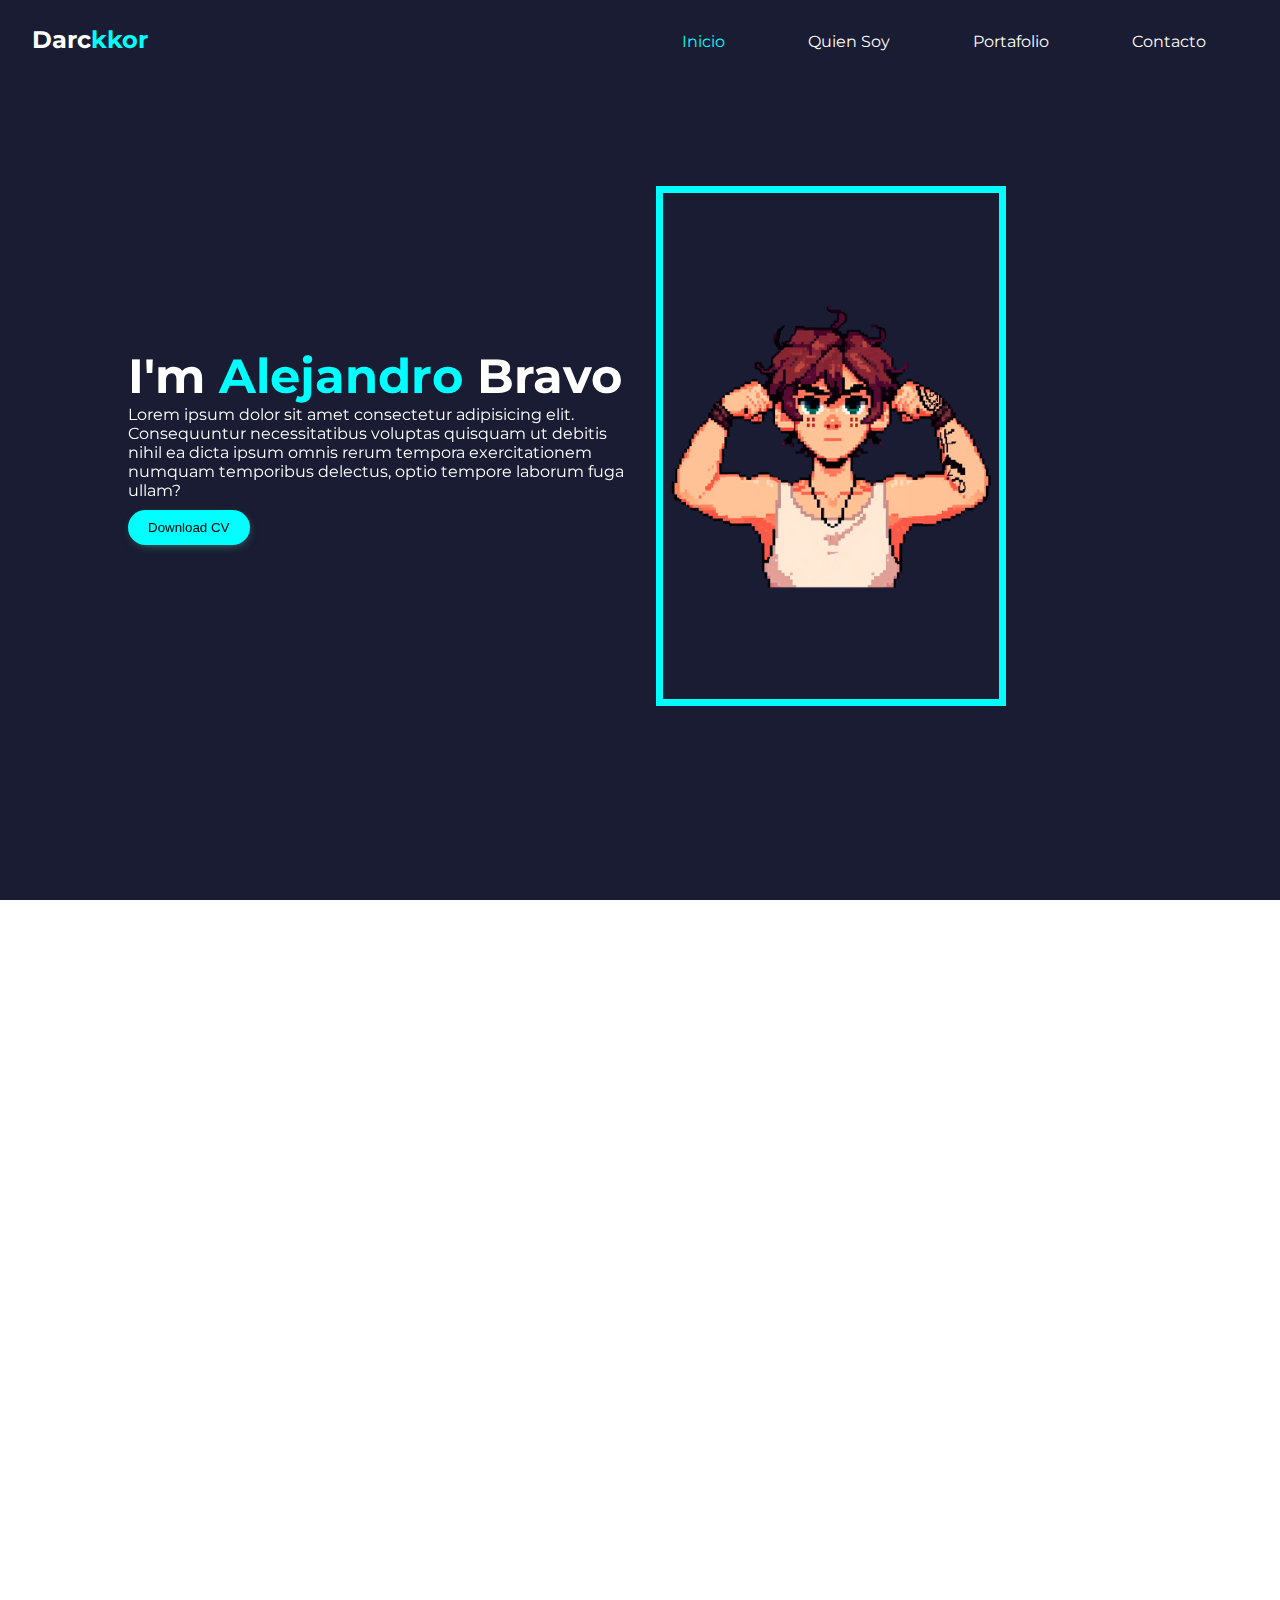
<file: index.html>
<head>
  <meta charset="UTF-8">
  <meta http-equiv="X-UA-Compatible" content="IE=edge">
  <meta name="viewport" content="width=device-width, initial-scale=1.0">
  <title>portfolio</title>
  <link rel="stylesheet" href="css/styles.css">
   <link rel="stylesmeet" href="https://unpkg.com/feather-icons">
   <link rel="stylesmeet" href="https://cdn.jsdelivr.net/npm/feather-icons/dist/feather.min.js">
   <link href="https://unpkg.com/aos@2.3.1/dist/aos.css" rel="stylesheet">
   
</head>
<body>
  <div class="wrapper">
    <header>
      <nav class="navbar">
        <div class="brand">
          <h2>Darc<span>kkor</span></h2>
        </div>
        <ul class="menu">
          <li><a href="#"  class="active">Inicio</a></li>
          <li><a href="#">Quien Soy</a></li>
          <li><a href="#">Portafolio</a></li>
          <li><a href="#">Contacto</a></li>
        </ul>
      </nav>
    </header>
    <main class="main">
      <div class="info-content" data-aos="fade-right">
        <h1>I'm <span>Alejandro </span>Bravo</h1>
         <p>Lorem ipsum dolor sit amet consectetur adipisicing elit. Consequuntur necessitatibus voluptas quisquam ut debitis nihil ea dicta ipsum omnis rerum tempora exercitationem numquam temporibus delectus, optio tempore laborum fuga ullam?</p>
         <a download href="#"><button class="download-cv">Download CV</button></a>
      </div>
      <img src="./img/darckkor.png" alt=" Darckkor principal PA ">
    </main>
  </div>
    <div class="about" data-aos="fade-up">
      <img src="./img/darckkor2.png" data-aos="fade-up" alt="Darckkor secundario PA">
      <div class="about-info">
        <h2>About me</h2>
        <div class="divider"></div>
        <p>Lorem ipsum dolor sit amet consectetur adipisicing elit. Adipisci delectus numquam nam, eius suscipit pariatur officia veritatis, nemo, deleniti soluta quibusdam omnis dolorem perferendis quas obcaecati debitis enim velit ab?</p>
        <p>Lorem ipsum dolor sit amet consectetur adipisicing elit. Earum dolorum quidem explicabo qui consectetur placeat ipsum officiis ut praesentium consequuntur facilis, nobis ab enim veritatis assumenda. Harum quo laboriosam provident?</p>
        <button class="download-cv">Read more</button>
      </div>
    </div>
    <div class="portfolio" data-aos="fade-up">
      <div class="portfolio-heading" data-aos="fade-up">
        <h2>My Portfolio</h2>
        <div class="divider"></div>
      </div>
      <div class="container">
  <div class="card">
    <div class="card__img">
    </div>
    <div class="card__title" data-aos="fade-up">
      <h2>Project Description</h2>
    </div>
    <div class="card__proyect-links" data-aos="fade-up">
      <a href="">
        <svg xmlns="http://www.w3.org/2000/svg" width="24" height="24" viewBox="0 0 24 24" fill="none" stroke="currentColor" stroke-width="2" stroke-linecap="round" stroke-linejoin="round"><path d="M9 19c-5 1.5-5-2.5-7-3m14 6v-3.87a3.37 3.37 0 0 0-.94-2.61c3.14-.35 6.44-1.54 6.44-7A5.44 5.44 0 0 0 20 4.77 5.07 5.07 0 0 0 19.91 1S18.73.65 16 2.48a13.38 13.38 0 0 0-7 0C6.27.65 5.09 1 5.09 1A5.07 5.07 0 0 0 5 4.77a5.44 5.44 0 0 0-1.5 3.78c0 5.42 3.3 6.61 6.44 7A3.37 3.37 0 0 0 9 18.13V22"/></svg>
      </a>
      <a href="">
        <svg xmlns="http://www.w3.org/2000/svg" width="24" height="24" viewBox="0 0 24 24" fill="none" stroke="currentColor" stroke-width="2" stroke-linecap="round" stroke-linejoin="round"><circle cx="12" cy="12" r="10"/><path d="M8.56 2.75c4.37 6.03 6.02 9.42 8.03 17.72m2.54-15.38c-3.72 4.35-8.94 5.66-16.88 5.85m19.5 1.9c-3.5-.93-6.63-.82-8.94 0-2.58.92-5.01 2.86-7.44 6.32"/></svg>
      </a>
      <a href="">
        <svg xmlns="http://www.w3.org/2000/svg" width="24" height="24" viewBox="0 0 24 24" fill="none" stroke="currentColor" stroke-width="2" stroke-linecap="round" stroke-linejoin="round"><polyline points="16 18 22 12 16 6"/><polyline points="8 6 2 12 8 18"/></svg>
      </a>
    </div>
    <div class="button-content">
      <button class="project-details-button download-cv">
        <a href="">Project Details</a>
      </button>
    </div>
  </div>
  <div class="card">
    <div class="card__img">
    </div>
    <div class="card__title" data-aos="fade-up">
      <h2>Project Description</h2>
    </div>
    <div class="card__proyect-links" data-aos="fade-up">
      <a href="">
        <svg xmlns="http://www.w3.org/2000/svg" width="24" height="24" viewBox="0 0 24 24" fill="none" stroke="currentColor" stroke-width="2" stroke-linecap="round" stroke-linejoin="round"><path d="M9 19c-5 1.5-5-2.5-7-3m14 6v-3.87a3.37 3.37 0 0 0-.94-2.61c3.14-.35 6.44-1.54 6.44-7A5.44 5.44 0 0 0 20 4.77 5.07 5.07 0 0 0 19.91 1S18.73.65 16 2.48a13.38 13.38 0 0 0-7 0C6.27.65 5.09 1 5.09 1A5.07 5.07 0 0 0 5 4.77a5.44 5.44 0 0 0-1.5 3.78c0 5.42 3.3 6.61 6.44 7A3.37 3.37 0 0 0 9 18.13V22"/></svg>
      </a>
      <a href="">
        <svg xmlns="http://www.w3.org/2000/svg" width="24" height="24" viewBox="0 0 24 24" fill="none" stroke="currentColor" stroke-width="2" stroke-linecap="round" stroke-linejoin="round"><circle cx="12" cy="12" r="10"/><line x1="2" y1="12" x2="22" y2="12"/><path d="M12 2a15.3 15.3 0 0 1 4 10 15.3 15.3 0 0 1-4 10 15.3 15.3 0 0 1-4-10 15.3 15.3 0 0 1 4-10z"/></svg>
      </a>
      <a href="">
        <svg xmlns="http://www.w3.org/2000/svg" width="24" height="24" viewBox="0 0 24 24" fill="none" stroke="currentColor" stroke-width="2" stroke-linecap="round" stroke-linejoin="round"><polyline points="16 18 22 12 16 6"/><polyline points="8 6 2 12 8 18"/></svg>
      </a>
    </div>
    <div class="button-content">
      <button class="project-details-button download-cv">
        <a href="#">Project Details</a>
      </button>
    </div>
  </div>
  <div class="card">
    <div class="card__img">
    </div>
    <div class="card__title" data-aos="fade-up">
      <h2>Project Description</h2>
    </div>
    <div class="card__proyect-links" data-aos="fade-up">
      <a href="">
        <svg xmlns="http://www.w3.org/2000/svg" width="24" height="24" viewBox="0 0 24 24" fill="none" stroke="currentColor" stroke-width="2" stroke-linecap="round" stroke-linejoin="round"><path d="M9 19c-5 1.5-5-2.5-7-3m14 6v-3.87a3.37 3.37 0 0 0-.94-2.61c3.14-.35 6.44-1.54 6.44-7A5.44 5.44 0 0 0 20 4.77 5.07 5.07 0 0 0 19.91 1S18.73.65 16 2.48a13.38 13.38 0 0 0-7 0C6.27.65 5.09 1 5.09 1A5.07 5.07 0 0 0 5 4.77a5.44 5.44 0 0 0-1.5 3.78c0 5.42 3.3 6.61 6.44 7A3.37 3.37 0 0 0 9 18.13V22"/></svg>
      </a>
      <a href="">
        <svg xmlns="http://www.w3.org/2000/svg" width="24" height="24" viewBox="0 0 24 24" fill="none" stroke="currentColor" stroke-width="2" stroke-linecap="round" stroke-linejoin="round"><circle cx="12" cy="12" r="10"/><line x1="2" y1="12" x2="22" y2="12"/><path d="M12 2a15.3 15.3 0 0 1 4 10 15.3 15.3 0 0 1-4 10 15.3 15.3 0 0 1-4-10 15.3 15.3 0 0 1 4-10z"/></svg>
      </a>
      <a href="">
        <svg xmlns="http://www.w3.org/2000/svg" width="24" height="24" viewBox="0 0 24 24" fill="none" stroke="currentColor" stroke-width="2" stroke-linecap="round" stroke-linejoin="round"><polyline points="16 18 22 12 16 6"/><polyline points="8 6 2 12 8 18"/></svg>
      </a>
    </div>
    <div class="button-content">
      <button class="project-details-button download-cv">
        <a href="">Project Details</a>
      </button>
         </div>
       </div>
      </div>
    </div>

    <div class="contact-section" data-aos="fade-up">
      <div class="contact-heading" data-aos="fade-down">
        <h2>Keep in touch</h2>
        <div class="divider"></div>
      </div>
      <div class="container-contact">
        <img src="./img/darckkor transparante.png" data-aos="fade-up" alt="Darckkor transparante">
        <div class="contact-form" data-aos="fade-left">
          <h4>Send me a message...</h4>
          <form class="form-group">
            <input type="text" placeholder="Name" class="input">
            <input type="email" placeholder="Email" class="input">
            <textarea name="message" placeholder="Place your message here..."></textarea>
            <button type="submit" class="btn-submit">Send message</button>
          </form>
        </div>
      </div>
    </div>

   <footer class="footer" data-aos="fade-up"> 
     <div class="footer-content">
       <h2>Alejandro Bravo</h2>
       <h5>Design and Animation</h5>
     </div>
     <div class="sotial-networks">
       <svg xmlns="http://www.w3.org/2000/svg" width="24" height="24" viewBox="0 0 24 24" fill="none" stroke="currentColor" stroke-width="2" stroke-linecap="round" stroke-linejoin="round"><rect x="2" y="2" width="20" height="20" rx="5" ry="5"/><path d="M16 11.37A4 4 0 1 1 12.63 8 4 4 0 0 1 16 11.37z"/><line x1="17.5" y1="6.5" x2="17.51" y2="6.5"/></svg>
       <svg xmlns="http://www.w3.org/2000/svg" width="24" height="24" viewBox="0 0 24 24" fill="none" stroke="currentColor" stroke-width="2" stroke-linecap="round" stroke-linejoin="round"><path d="M21 2H3v16h5v4l4-4h5l4-4V2zm-10 9V7m5 4V7"/></svg>
       <svg xmlns="http://www.w3.org/2000/svg" width="24" height="24" viewBox="0 0 24 24" fill="none" stroke="currentColor" stroke-width="2" stroke-linecap="round" stroke-linejoin="round"><path d="M22.54 6.42a2.78 2.78 0 0 0-1.94-2C18.88 4 12 4 12 4s-6.88 0-8.6.46a2.78 2.78 0 0 0-1.94 2A29 29 0 0 0 1 11.75a29 29 0 0 0 .46 5.33A2.78 2.78 0 0 0 3.4 19c1.72.46 8.6.46 8.6.46s6.88 0 8.6-.46a2.78 2.78 0 0 0 1.94-2 29 29 0 0 0 .46-5.25 29 29 0 0 0-.46-5.33z"/><polygon points="9.75 15.02 15.5 11.75 9.75 8.48 9.75 15.02"/></svg>
     </div>
   </footer>
 </body>


 <script src="https://unpkg.com/aos@2.3.1/dist/aos.js"></script>
 <script>
  AOS.init();
</script>
</file>
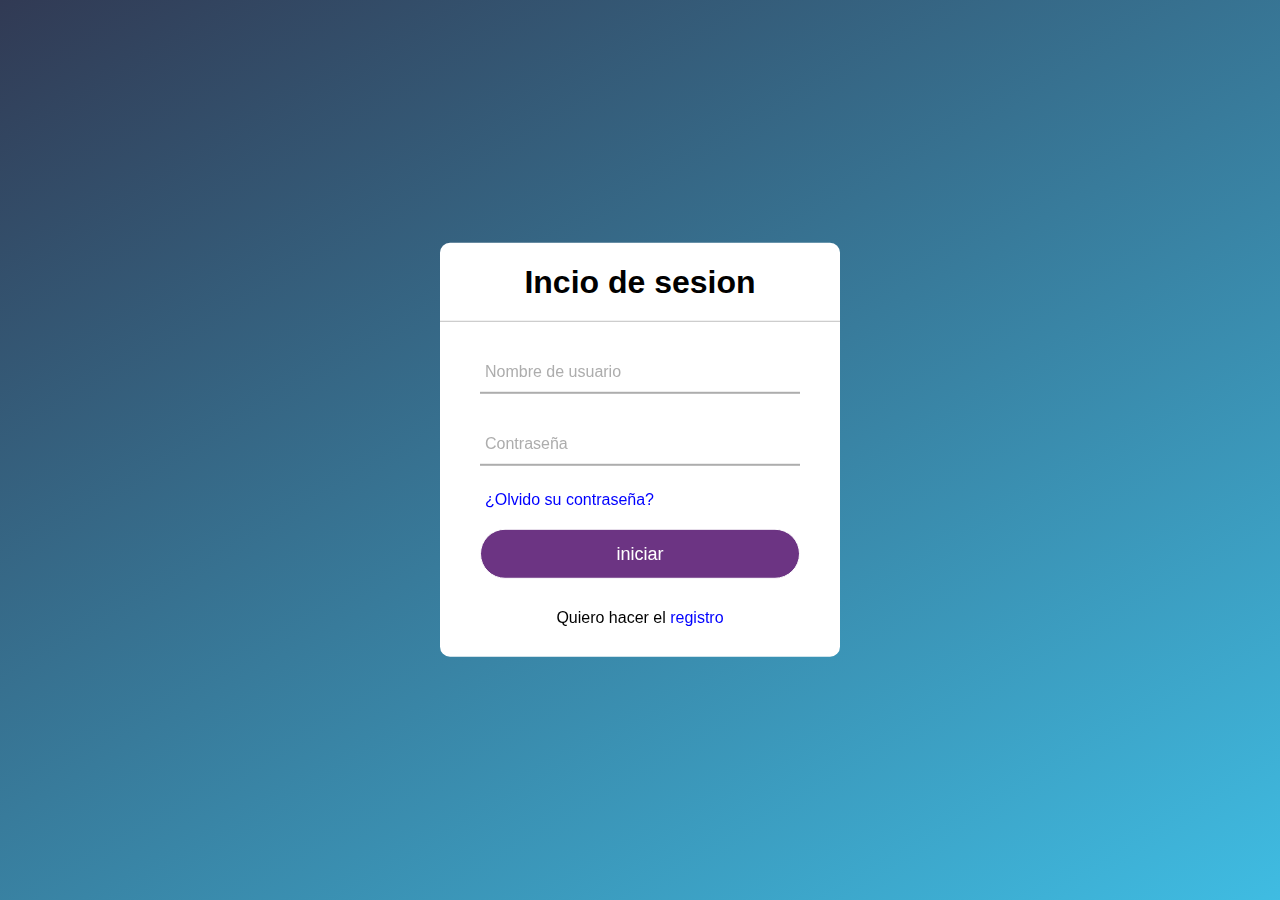
<file: Login/index.html>
<!DOCTYPE html>
<html lang="es">
<head>
    <meta charset="UTF-8">
    <meta http-equiv="X-UA-Compatible" content="IE-edge">
    <meta name="viewport" content="width=device-width, initial-scale-1.0">  
    <title>Document</title>
    <link rel="stylesheet" href="style.css">
    <link href="https://unpkg.com/aos@2.3.1/dist/aos.css" rel="stylesheet">

</head>
<body data-aos="fade-up">
    <div class= "formulario">
        <h1>Incio de sesion</h1>
        <form method="post" data-aos="zoom-in">
            <div class="username">
                <input type="text" required>
                <label>Nombre de usuario</label>
            </div>
            <div class="username">
                <input type="password" required>
                <label>Contraseña</label>
            </div>
            <div class="recordar">¿Olvido su contraseña?</div>
            <input type="submit" value="iniciar">
            <div class="registrarse">
                Quiero hacer el <a href="/CN.js">registro</a>

            </div>
        </form>

    </div>
</body>
</html>

<script src="https://unpkg.com/aos@2.3.1/dist/aos.js"></script>
<script>
    AOS.init();
  </script>
</file>
<file: css/styles.css>
@import url('https://fonts.googleapis.com/css2?family=Montserrat:wght@100;700&display=swap');

* {
  margin: 0;
  padding: 0;
  box-sizing: border-box;
}

body {
  font-family: 'Montserrat', sans-serif;
}

.wrapper {
  width: 100vw;
  height: 100vh;
  background-color: #191c32;
  color: #fff;
}
.navbar {
  display: flex;
  justify-content: space-between;
  padding: 2em;
}
.brand {
  margin-top: -7px;
}
.brand span {
  color: aqua;
}
.menu {
  display: flex;
  width: 50%;
  justify-content: space-around;
}
.menu  li {
  list-style: none;

}
.menu a {
  color: #fff;
  text-decoration: none;
  padding: 10px 20px; 
}

.menu li:hover a{
  background-color: aqua;
  color: #191c32;
}

.menu .active {
  color: aqua;
 
}


.menu li a:hover {
  color: #66E7C8;
}


.main {
  margin: 0 auto;
  width: 80vw;
  height: 80vh;
  display: grid;
  grid-template-columns: repeat(2,1fr);
  align-items: center;
  gap: 2em;
}

h1 {
  font-size: 3em;
}

.info-content span {
  color: aqua;
}

.download-cv {
  padding: 10px 20px;
  background-color: aqua;
  border: none;
  border-radius: 20px;
  margin-top: 10px;
  cursor: pointer;
  -webkit-box-shadow: 1px 3px 11px -5px rgba(102,231,200,0.69);
  -moz-box-shadow: 1px 3px 11px -5px rgba(102,231,200,0.69);
  box-shadow: 1px 3px 11px -5px rgba(102,231,200,0.69);
}

.download-cv:hover {
  background-color: azure;
  box-shadow: none;
}

.main img {
  border:  7px solid aqua;
  width: 350px;
  height: 520px;
  z-index: 1;
}

.about {
  display: grid;
  grid-template-columns: repeat(10, 1fr);
  width: 100vw;
  align-items: center;
}

.about img {
  width: 100%;
  grid-column: 1/5;
}

.about-info {
  grid-column: 5/10;
  padding: 3em;
}

.about-info h2 {
  font-size: 2em;
  color: #191c32;
}

.divider {
  height: 4px;
  width: 60px;
  background-color: aqua;
  margin-top: 5px;
  margin-bottom: 2em;
}

.about p {
  margin-bottom: 1em;
}

.portfolio,
.contact-section {
  width: 100vw;
  background-color: #191c32;
  color: #fff;
}

.portfolio-heading {
  width: 100vw;
  display: flex;
  flex-direction: column;
  justify-content: center;

}


.portfolio-heading h2,
.contact-heading h2 {
  font-size: 2.5em;
  color: #fff;
}

.portfolio .container {
  width: 80vw;
  height: 80vh;
  margin: 0 auto;
  display: flex;
  align-items: center;
  justify-content: center;
}

.card {
  width: 300px;
  background-color: #2b3058;
  margin: 1em;
}

.card__img {
  width: 100%;
  height: 150px;
  background-image: url(https://res.cloudinary.com/freelancer2222222222222222/image/upload/v1650543491/samples/2-original_agisst.png);
  background-size: cover;
}

.card__title {
  padding: 20px;
}

.card__proyect-links {
  display: flex;
  justify-content: space-evenly;
}
.card__proyect-links a {
  color: #fff;
  text-decoration: none;
}

.card__proyect-links i {
  font-size: 1.5em;
}

.button-content {
  display: flex;
  justify-content: center;
  margin: 1em;
}

.project-details-button a {
  text-decoration: none;
  color: #191c32;
}


.contact-section {
  padding: 3em;
}

.container-contact {
  margin: 0 auto;
  display: flex;
  align-items: center;
}

.contact-section img {
  width: 750px;
  height: 700px;
  bottom: 0px;
}

.form-group {
  display: flex;
  flex-direction: column;
  width: 30vw;
  margin-top: 2em;
}
.form-group textarea {
  height: 150px;
  padding: 1.5em;
  background: none;
  border: 1px solid #fff;
  color: #fff;
}

.form-group .input {
  padding: 10px 20px;
  margin-bottom: 1em;
  background: none;
  border: none;
  border-bottom: 1px solid #fff;
  color: #fff;
}

.form-group .btn-submit {
  padding: 10px 20px;
  margin: 1em;
  border-radius: 20px;
  border: none;
  text-transform: uppercase;
  background-color: aqua;
}


.footer {
  display: flex;
  flex-direction: column;
  justify-content: center;
  align-items: center;
  width: 100vw;
  height: 200px;
  padding: 2em;
  background-color: aqua;
}

.footer-content h2 {
  font-size: 3em;
}

.footer-content h5 {
  font-size: 1.5em;
  text-align: center;
}

.sotial-networks {
  display: flex;
  justify-content: space-evenly;
  width: 300px;
  margin-top: 1em;
}

.sotial-networks i {
  font-size: 1.5em;
}

.portfolio,
.contact-section {
  width: 100vw;
  background-color: #191c32;
  color: #fff;
}

.portfolio-heading {
  width: 100vw;
  display: flex;
  flex-direction: column;
  justify-content: center;
  padding: 5em;
}


.portfolio-heading h2,
.contact-heading h2 {
  font-size: 2.5em;
  color: #fff;
}

.portfolio .container {
  width: 80vw;
  height: 80vh;
  margin: 0 auto;
  display: flex;
  align-items: center;
  justify-content: center;
}

.card {
  width: 300px;
  background-color: #2b3058;
  margin: 1em;
}

.card__img {
  width: 100%;
  height: 150px;
  background-image: url(../img/2-original.png);
  background-size: cover;
}

.card__title {
  padding: 20px;
}

.card__proyect-links {
  display: flex;
  justify-content: space-evenly;
}
.card__proyect-links a {
  color: #fff;
  text-decoration: none;
}

.card__proyect-links i {
  font-size: 1.5em;
}

.button-content {
  display: flex;
  justify-content: center;
  margin: 1em;
}

.project-details-button a {
  text-decoration: none;
  color: #191c32;
}

.contact-section {
  padding: 3em;
}

.container-contact {
  margin: 0 auto;
  margin-top: 10em;
}



.contact-section img {
  width: 750px;
  height: 700px;
  bottom: 0px;
}

.form-group {
  display: flex;
  flex-direction: column;
  width: 30vw;
  margin-top: 2em;
}
.form-group textarea {
  height: 150px;
  padding: 1.5em;
  background: none;
  border: 1px solid #fff;
  color: #fff;
}

.form-group .input {
  padding: 10px 20px;
  margin-bottom: 1em;
  background: none;
  border: none;
  border-bottom: 1px solid #fff;
  color: #fff;
}

.form-group .btn-submit {
  padding: 10px 20px;
  margin: 1em;
  border-radius: 20px;
  border: none;
  text-transform: uppercase;
  background-color: aqua;
}


.footer {
  display: flex;
  flex-direction: column;
  justify-content: center;
  align-items: center;
  width: 100vw;
  height: 200px;
  padding: 2em;
  background-color: aqua;
}

.footer-content h2 {
  font-size: 3em;
}

.footer-content h5 {
  font-size: 1.5em;
  text-align: center;
}

.sotial-networks {
  display: flex;
  justify-content: space-evenly;
  width: 300px;
  margin-top: 1em;
}

.sotial-networks i {
  font-size: 1.5em;
}
</file>
<file: Login/style.css>
body {
    margin: 0;
    padding: 0;
    font-family: Arial, Helvetica, sans-serif;
    background: linear-gradient(150deg, #313a54, #3fbce2);
    height: 100vh;
}

.formulario {
    position: absolute;
    top: 50%;
    left: 50%;
    transform: translate(-50%, -50%);
    width: 400px;
    background: white;
    border-radius: 10px;
}

.formulario h1{
    text-align: center;
    padding: 0 0 20px 0;
    border-bottom: 1px solid silver;
}

.formulario form{
    padding: 0 40px;
    box-sizing: border-box;
}

form .username{
    position: relative;
    border-bottom: 2px solid #adadad;
    margin: 30px 0;
}

.username input{
    width: 100%;
    padding: 0 5px;
    height: 40px;
    font-size: 16 px;
    border: none;
    background: none;
    outline: none;
}

.username label{
    position: absolute;
    top: 50%;
    left: 5px;
    color: #adadad;
    transform: translateY(-50%);
    font-size: 16px;
    pointer-events: none;
    transition: .5s;
}

.username span::before{
    content: '';
    position: absolute;
    top: 40px;
    left: 0;
    width: 0%;
    height: 2px;
    background: #6c3483;
    transition: .5s;
}

.username input:focus ~ label,
.username input:focus ~ Label{
    top: -5px;
    color: #6c3483;
}
    
.username input:focus ~ span::before,
.username input:focus ~ span::before{
    width: 100%;
}

.recordar{
    margin: -5px 0 20px 5px;
    color: blue;
    cursor: pointer;
}

.recordar :hover{
    text-decoration: underline;
}

input[type="submit"]{
    width: 100%;
    height: 50px;
    border: 1px solid;
    background: #6c3483;
    border-radius: 25px;
    font-size: 18px;
    color: white;
    cursor: pointer;
    outline: none;
}

input[type="submit"]:hover{
    border-color: purple;
    transition: .5s;
}

.registrarse{
    margin: 30px 0;
    text-align: center;
    font-size: 16px;
    color: black;
}

.registrarse a{
    color: blue;
    text-decoration: none;
}

.registrarse a:hover{
     text-decoration: underline;
}
</file>
